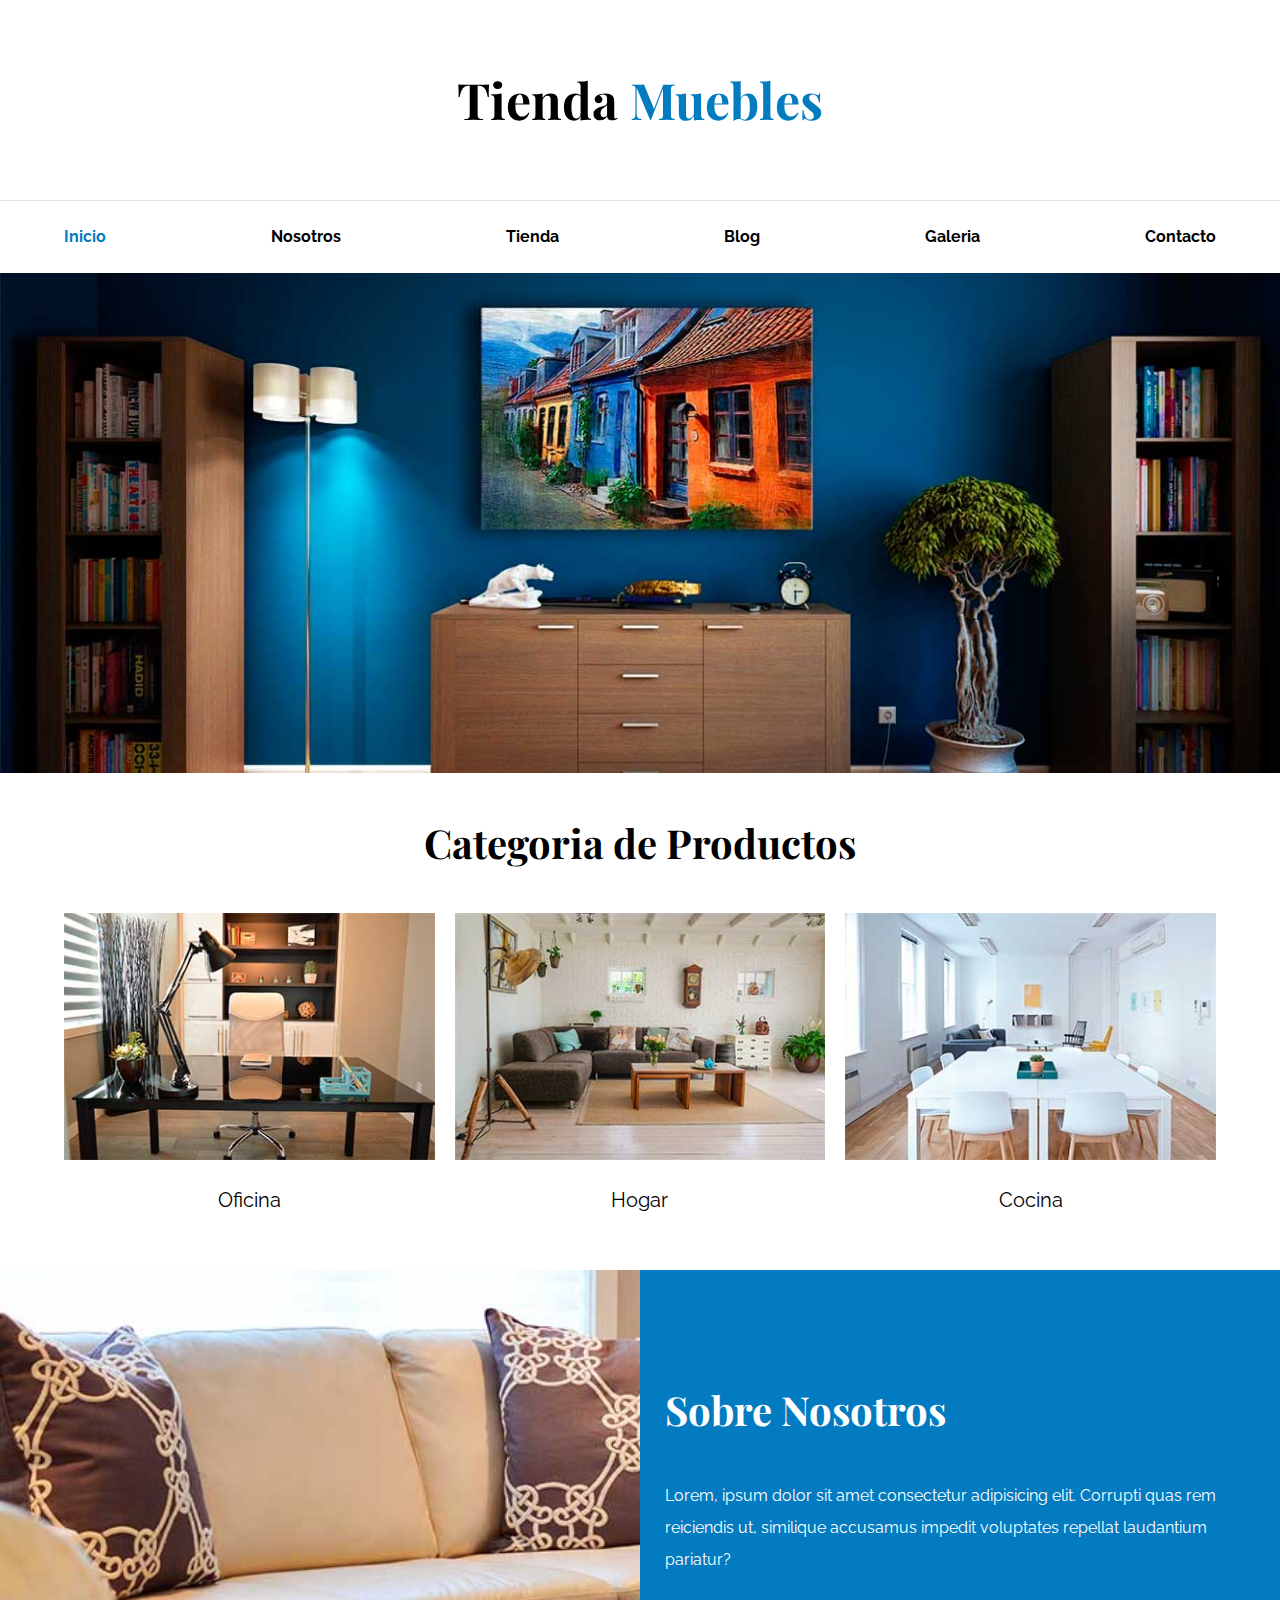
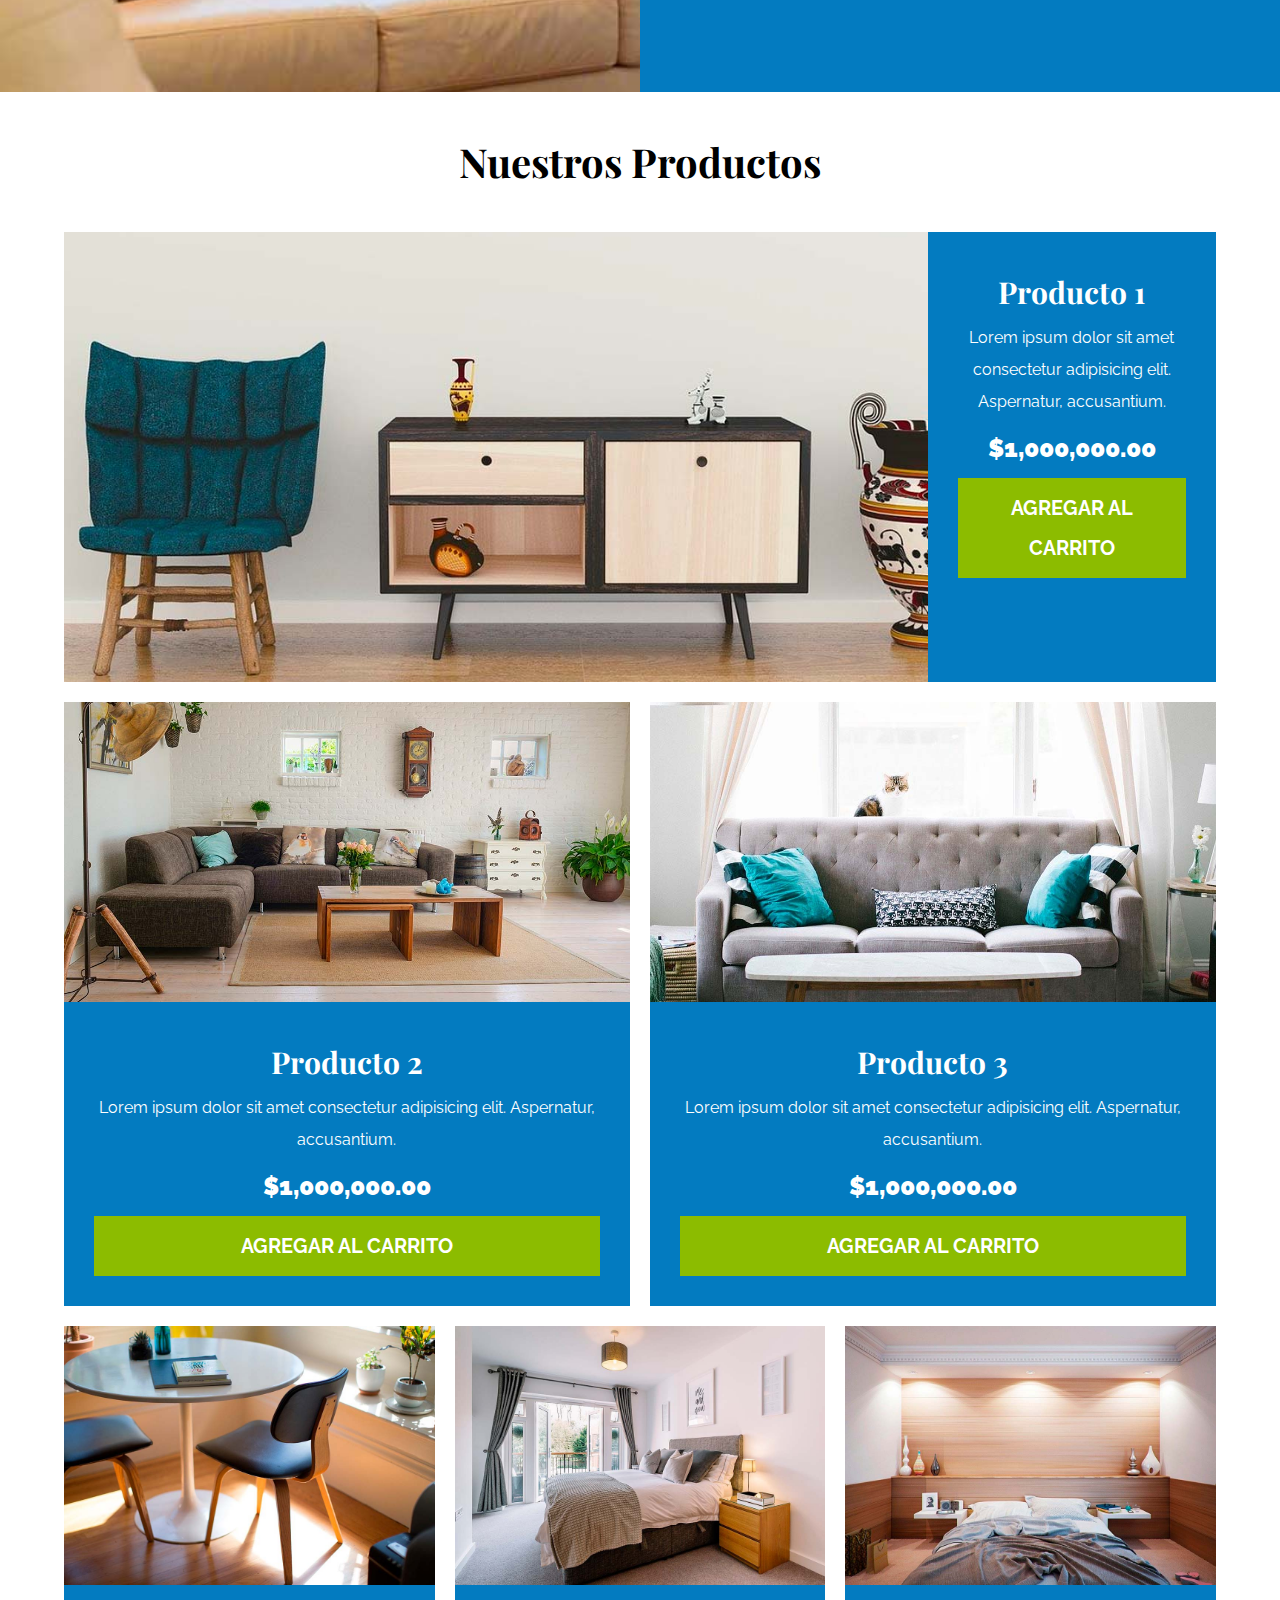
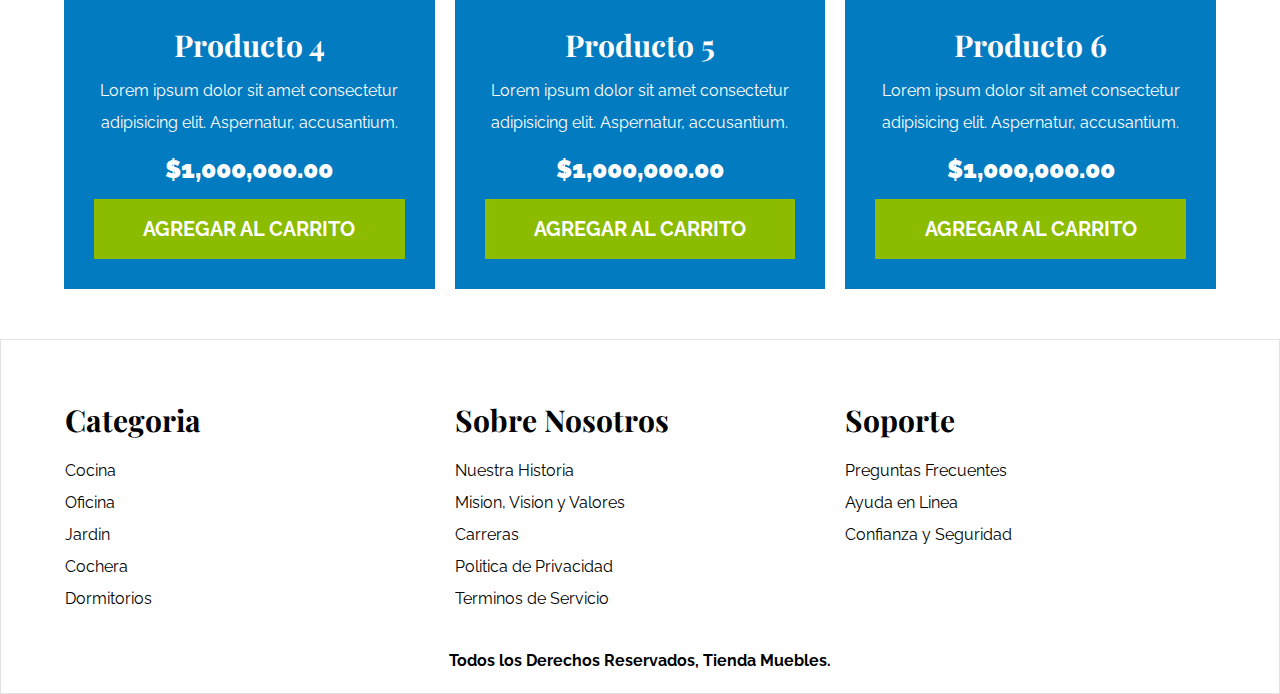
<file: index.html>
<!DOCTYPE html>
<html lang="en">
<head>
    <meta charset="UTF-8">
    <meta http-equiv="X-UA-Compatible" content="IE=edge">
    <meta name="viewport" content="width=device-width, initial-scale=1.0">
    <title>E-Commerce-Two</title>
    <meta name="description" content="Pagina de venta de muebles">
    <link rel="stylesheet" href="/css/normalize.css">
    <link rel="preconnect" href="https://fonts.googleapis.com">
    <link rel="preconnect" href="https://fonts.gstatic.com" crossorigin>
    <link href="https://fonts.googleapis.com/css2?family=Playfair+Display:wght@700&family=Raleway:wght@400;700;900&display=swap" rel="stylesheet">
    <link rel="stylesheet" href="/css/normalize.css">
    <link rel="stylesheet" href="css/app.css">
</head>
<body>

    <header class="header">
        <h1 class="header-title">Tienda <span>Muebles</span> </h1>
    </header>
    
    <div class="bg-nav">
        <nav class="navegation container">
            <a class="navegation--active" href="index.html">Inicio</a>
            <a href="nosotros.html">Nosotros</a>
            <a href="tienda.html">Tienda</a>
            <a href="blog.html">Blog</a>
            <a href="galeria.html">Galeria</a>
            <a href="contacto.html">Contacto</a>  
        </nav>
    </div>

    <div class="hero"></div>

    <section class="categoria container">
        <h2 class="categoria__title text-center">Categoria de Productos</h2>

        <div class="categoria-contenido">
            <div class="img-categoria">
                <img src="/img/categoria1.jpg" alt="Imagen-Categoria">
                <a href="#">Oficina</a>
            </div>

            <div class="img-categoria">
                <img src="/img/categoria2.jpg" alt="Imagen-Categoria">
                <a href="#">Hogar</a>
            </div>

            <div class="img-categoria">
                <img src="/img/categoria3.jpg" alt="Imagen-Categoria">
                <a href="#">Cocina</a>
            </div>
        </div>
    </section>

    <section class="nosotros">
        <div class="nosotros__content container">
            <div class="nosotros__text">
                <h2>Sobre Nosotros</h2>
                <p>Lorem, ipsum dolor sit amet consectetur adipisicing elit. Corrupti quas rem reiciendis ut, similique accusamus impedit voluptates repellat laudantium pariatur?</p>
            </div>
        </div>
    </section>

    <main class="main container">

        <h2 class="text-center">Nuestros Productos</h2>

        <div class="productos-container">

            <div class="producto">
                <div class="producto-img">
                    <img src="/img/producto1.jpg" alt="imagen-producto">
                </div>
                <div class="producto-content">
                    <h3>Producto 1</h3>

                    <p>Lorem ipsum dolor sit amet consectetur adipisicing elit. Aspernatur, accusantium.</p>
                    <p class="producto-precio">$1,000,000.00</p>
                    <a class="btn" href="#">Agregar al Carrito</a>
                </div>
            </div><!--Producto-->

            <div class="producto">
                <div class="producto-img">
                    <img src="/img/producto2.jpg" alt="imagen-producto">
                </div>
                <div class="producto-content">
                    <h3>Producto 2</h3>

                    <p>Lorem ipsum dolor sit amet consectetur adipisicing elit. Aspernatur, accusantium.</p>
                    <p class="producto-precio">$1,000,000.00</p>
                    <a class="btn" href="#">Agregar al Carrito</a>
                </div>
            </div><!--Producto-->

            <div class="producto">
                <div class="producto-img">
                    <img src="/img/producto3.jpg" alt="imagen-producto">
                </div>
                <div class="producto-content">
                    <h3>Producto 3</h3>

                    <p>Lorem ipsum dolor sit amet consectetur adipisicing elit. Aspernatur, accusantium.</p>
                    <p class="producto-precio">$1,000,000.00</p>
                    <a class="btn" href="#">Agregar al Carrito</a>
                </div>
            </div><!--Producto-->

            <div class="producto">
                <div class="producto-img">
                    <img src="/img/producto4.jpg" alt="imagen-producto">
                </div>
                <div class="producto-content">
                    <h3>Producto 4</h3>

                    <p>Lorem ipsum dolor sit amet consectetur adipisicing elit. Aspernatur, accusantium.</p>
                    <p class="producto-precio">$1,000,000.00</p>
                    <a class="btn" href="#">Agregar al Carrito</a>
                </div>
            </div><!--Producto-->

            <div class="producto">
                <div class="producto-img">
                    <img src="/img/producto5.jpg" alt="imagen-producto">
                </div>
                <div class="producto-content">
                    <h3>Producto 5</h3>

                    <p>Lorem ipsum dolor sit amet consectetur adipisicing elit. Aspernatur, accusantium.</p>
                    <p class="producto-precio">$1,000,000.00</p>
                    <a class="btn" href="#">Agregar al Carrito</a>
                </div>
            </div><!--Producto-->

            <div class="producto">
                <div class="producto-img">
                    <img src="/img/producto6.jpg" alt="imagen-producto">
                </div>
                <div class="producto-content">
                    <h3>Producto 6</h3>

                    <p>Lorem ipsum dolor sit amet consectetur adipisicing elit. Aspernatur, accusantium.</p>
                    <p class="producto-precio">$1,000,000.00</p>
                    <a class="btn" href="#">Agregar al Carrito</a>
                </div>
            </div><!--Producto-->

        </div><!--Contenedor de los productos-->

    </main>


    <footer class="footer">

        <div class="footer-container container">

            <div class="footer-content">
                <h3>Categoria</h3>

                <nav class="footer-nav">
                    <a href="#">Cocina</a>
                    <a href="#">Oficina</a>
                    <a href="#">Jardin</a>
                    <a href="#">Cochera</a>
                    <a href="#">Dormitorios</a>
                </nav>

            </div>

            <div class="footer-content">
                <h3>Sobre Nosotros</h3>

                <nav class="footer-nav">
                    <a href="#">Nuestra Historia</a>
                    <a href="#">Mision, Vision y Valores</a>
                    <a href="#">Carreras</a>
                    <a href="#">Politica de Privacidad</a>
                    <a href="#">Terminos de Servicio</a>
                </nav>

            </div>

            <div class="footer-content">
                <h3>Soporte</h3>

                <nav class="footer-nav">
                    <a href="#">Preguntas Frecuentes</a>
                    <a href="#">Ayuda en Linea</a>
                    <a href="#">Confianza y Seguridad</a>
                </nav>

            </div>

        </div>

        <p class="copyright">Todos los Derechos Reservados, Tienda Muebles.</p>
    </footer>

</body>
</html>
</file>
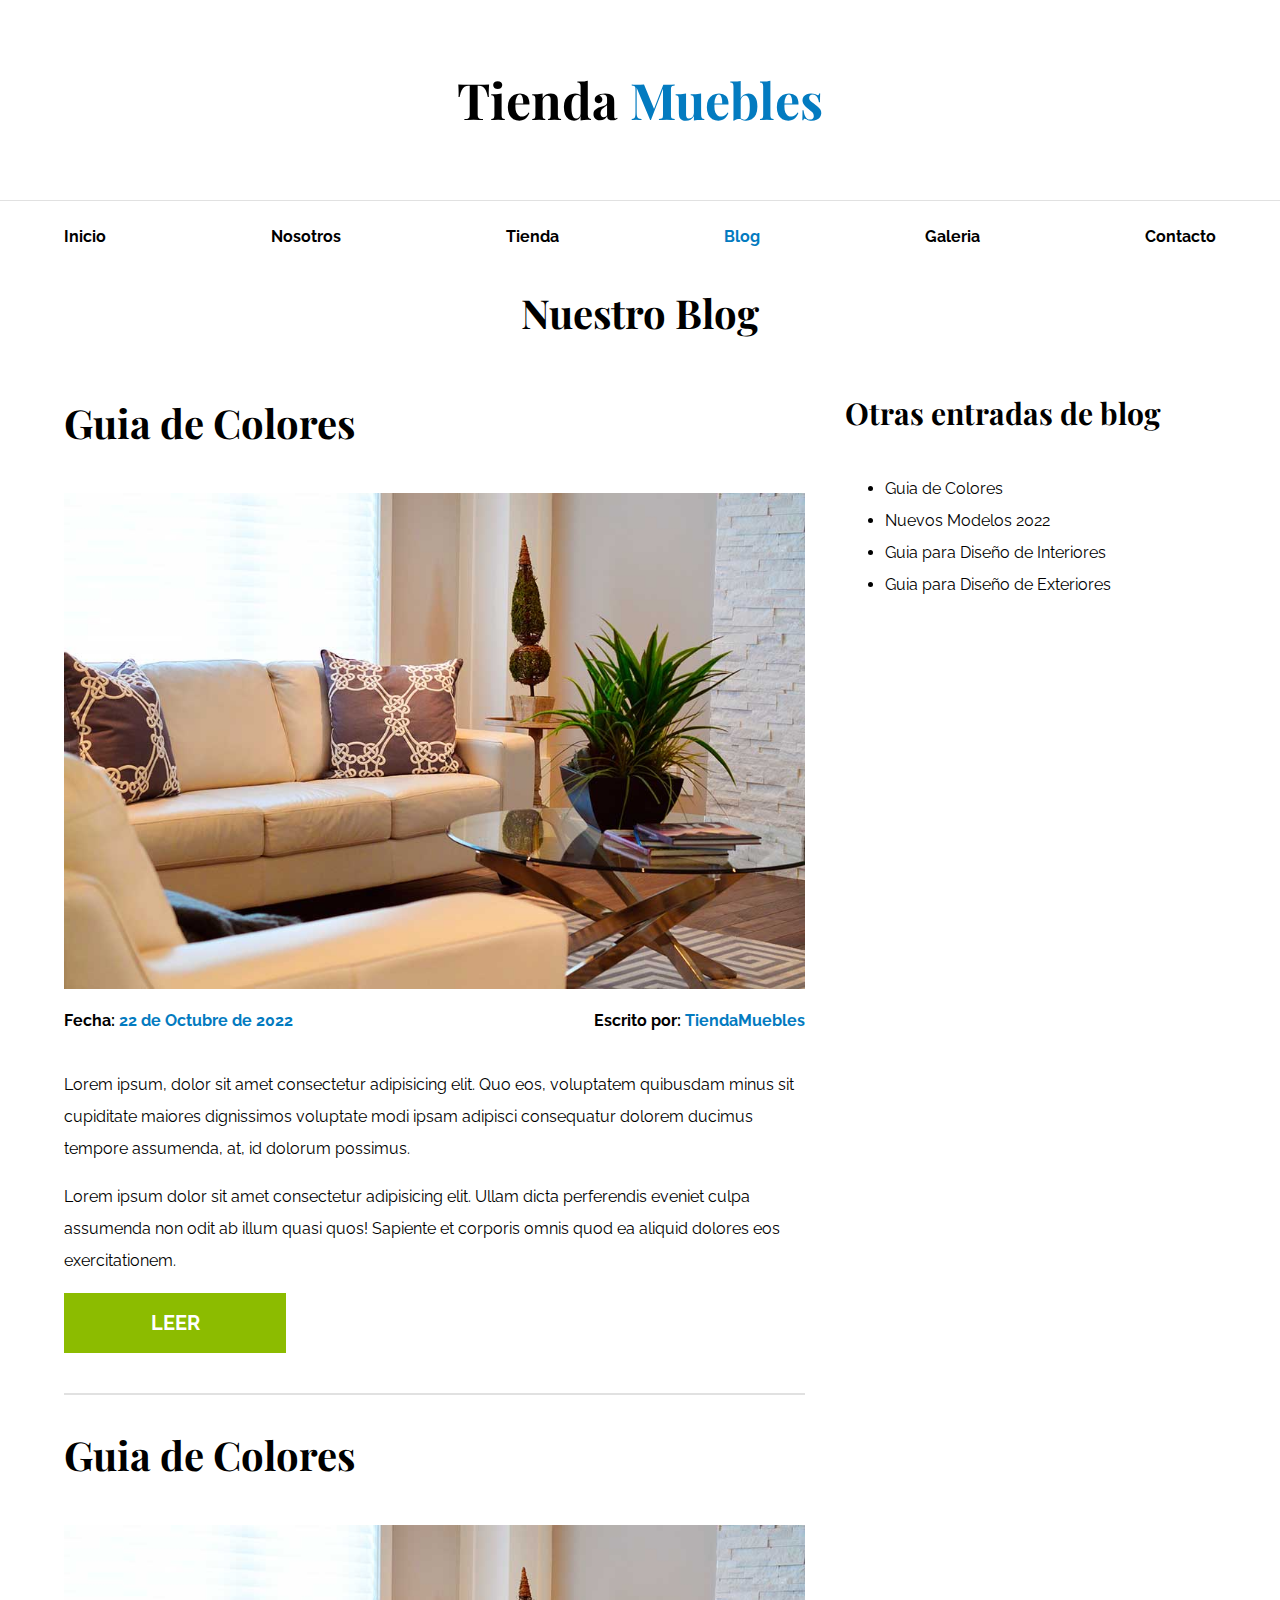
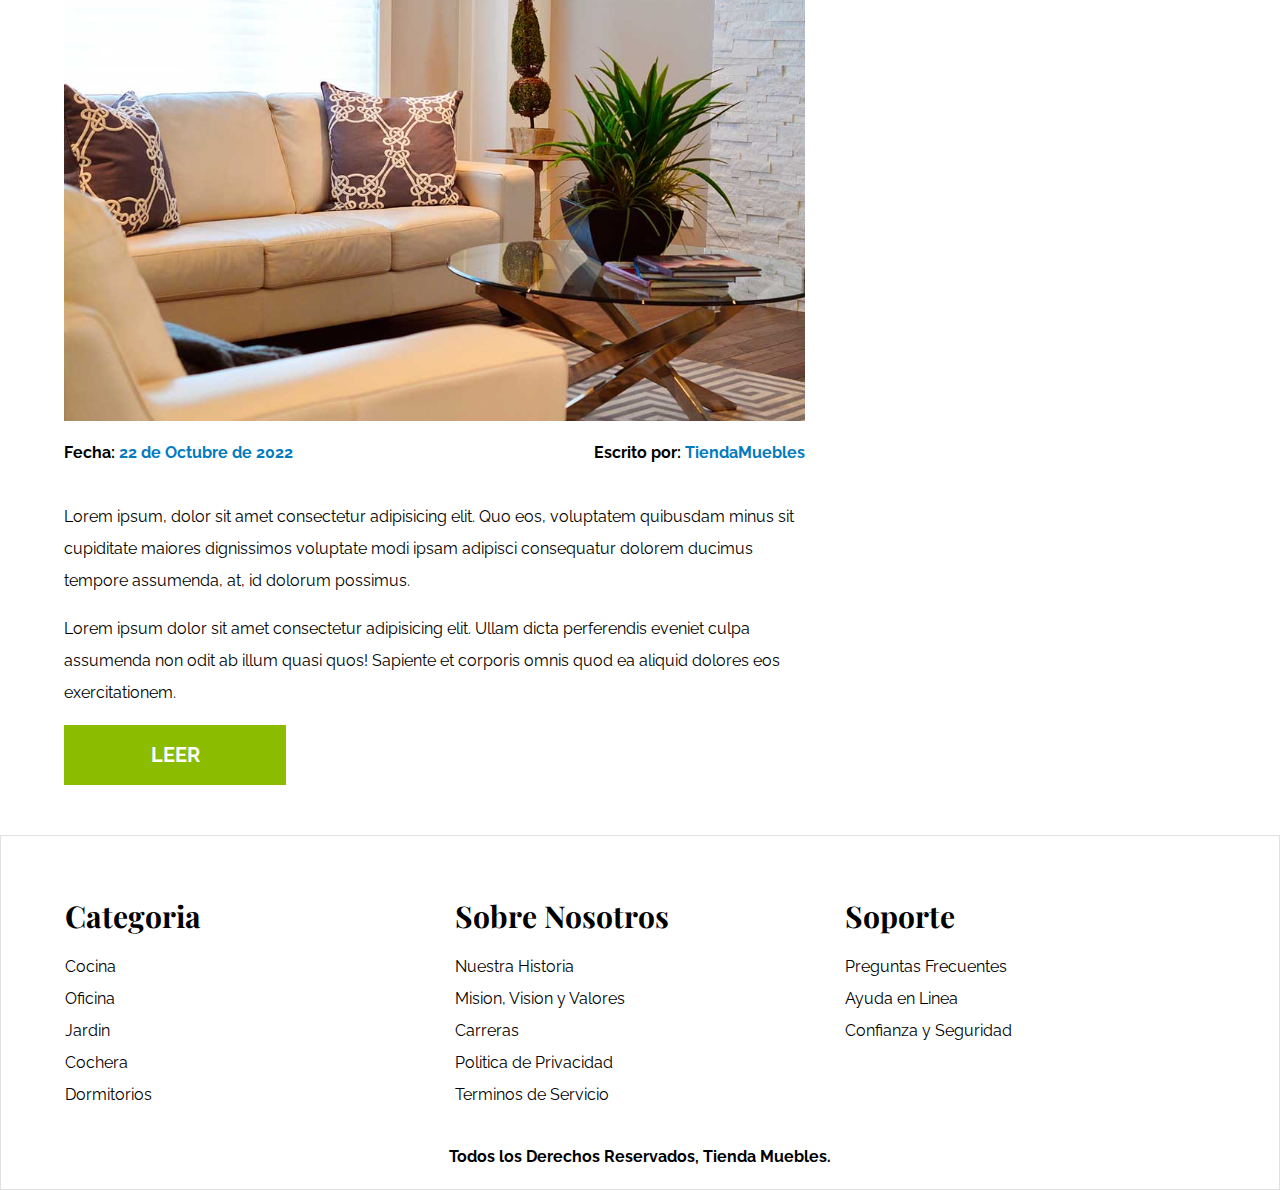
<file: blog.html>
<!DOCTYPE html>
<html lang="en">
<head>
    <meta charset="UTF-8">
    <meta http-equiv="X-UA-Compatible" content="IE=edge">
    <meta name="viewport" content="width=device-width, initial-scale=1.0">
    <title>E-Commerce-Blog</title>
    <meta name="description" content="Pagina de venta de muebles">
    <link rel="stylesheet" href="/css/normalize.css">
    <link rel="preconnect" href="https://fonts.googleapis.com">
    <link rel="preconnect" href="https://fonts.gstatic.com" crossorigin>
    <link href="https://fonts.googleapis.com/css2?family=Playfair+Display:wght@700&family=Raleway:wght@400;700;900&display=swap" rel="stylesheet">
    <link rel="stylesheet" href="/css/normalize.css">
    <link rel="stylesheet" href="css/app.css">
</head>
<body>

    <header class="header">
        <h1 class="header-title">Tienda <span>Muebles</span> </h1>
    </header>
    
    <div class="bg-nav">
        <nav class="navegation container">
            <a  href="index.html">Inicio</a>
            <a href="nosotros.html">Nosotros</a>
            <a  href="tienda.html">Tienda</a>
            <a class="navegation--active" href="blog.html">Blog</a>
            <a href="galeria.html">Galeria</a>
            <a href="contacto.html">Contacto</a>  
        </nav>
    </div>

    <main class="main-blog container">

        <h2 class="text-center">Nuestro Blog</h2>

        <section class="blog-container">
            
            <div class="blog">
                <article class="blog-entrada">         
                    <h2>Guia de Colores</h2>
                   

                    <div class="blog-imagen">
                        <img src="img/nosotros.jpg" alt="imagen-blog">
                    </div>

                    <div class="blog-datos">
                        <p>Fecha: <span>22 de Octubre de 2022</span></p>

                        <p>Escrito por: <span>TiendaMuebles</span></p>
                    </div>

                    <div class="entrada">
                        <p>Lorem ipsum, dolor sit amet consectetur adipisicing elit. Quo eos, voluptatem quibusdam minus sit cupiditate maiores dignissimos voluptate modi ipsam adipisci consequatur dolorem ducimus tempore assumenda, at, id dolorum possimus.</p>

                        <p>Lorem ipsum dolor sit amet consectetur adipisicing elit. Ullam dicta perferendis eveniet culpa assumenda non odit ab illum quasi quos! Sapiente et corporis omnis quod ea aliquid dolores eos exercitationem.</p>

                    </div>

                    <a href="entrada.html" class="btn max-width-30">Leer</a>

                </article><!--Article-->

                <article class="blog-entrada">         
                    <h2>Guia de Colores</h2>
                   

                    <div class="blog-imagen">
                        <img src="img/nosotros.jpg" alt="imagen-blog">
                    </div>

                    <div class="blog-datos">
                        <p>Fecha: <span>22 de Octubre de 2022</span></p>

                        <p>Escrito por: <span>TiendaMuebles</span></p>
                    </div>

                    <div class="entrada">
                        <p>Lorem ipsum, dolor sit amet consectetur adipisicing elit. Quo eos, voluptatem quibusdam minus sit cupiditate maiores dignissimos voluptate modi ipsam adipisci consequatur dolorem ducimus tempore assumenda, at, id dolorum possimus.</p>

                        <p>Lorem ipsum dolor sit amet consectetur adipisicing elit. Ullam dicta perferendis eveniet culpa assumenda non odit ab illum quasi quos! Sapiente et corporis omnis quod ea aliquid dolores eos exercitationem.</p>

                    </div>

                    <a href="entrada.html" class="btn max-width-30">Leer</a>

                </article><!--Article-->
            </div><!--Blog-->

            <aside class="blog-aside">
                <h3>Otras entradas de blog</h3>

                <ul>
                    <li><a href="entrada.html">Guia de Colores</a></li>
                    <li><a href="entrada.html">Nuevos Modelos 2022</a></li>
                    <li><a href="entrada.html">Guia para Diseño de Interiores</a></li>
                    <li><a href="entrada.html">Guia para Diseño de Exteriores</a></li>
                </ul>
            </aside><!--Aside-->

        </section>
    </main>
    
    


    <footer class="footer">

        <div class="footer-container container">

            <div class="footer-content">
                <h3>Categoria</h3>

                <nav class="footer-nav">
                    <a href="#">Cocina</a>
                    <a href="#">Oficina</a>
                    <a href="#">Jardin</a>
                    <a href="#">Cochera</a>
                    <a href="#">Dormitorios</a>
                </nav>

            </div>

            <div class="footer-content">
                <h3>Sobre Nosotros</h3>

                <nav class="footer-nav">
                    <a href="#">Nuestra Historia</a>
                    <a href="#">Mision, Vision y Valores</a>
                    <a href="#">Carreras</a>
                    <a href="#">Politica de Privacidad</a>
                    <a href="#">Terminos de Servicio</a>
                </nav>

            </div>

            <div class="footer-content">
                <h3>Soporte</h3>

                <nav class="footer-nav">
                    <a href="#">Preguntas Frecuentes</a>
                    <a href="#">Ayuda en Linea</a>
                    <a href="#">Confianza y Seguridad</a>
                </nav>

            </div>

        </div>

        <p class="copyright">Todos los Derechos Reservados, Tienda Muebles.</p>
    </footer>

</body>
</html>
</file>
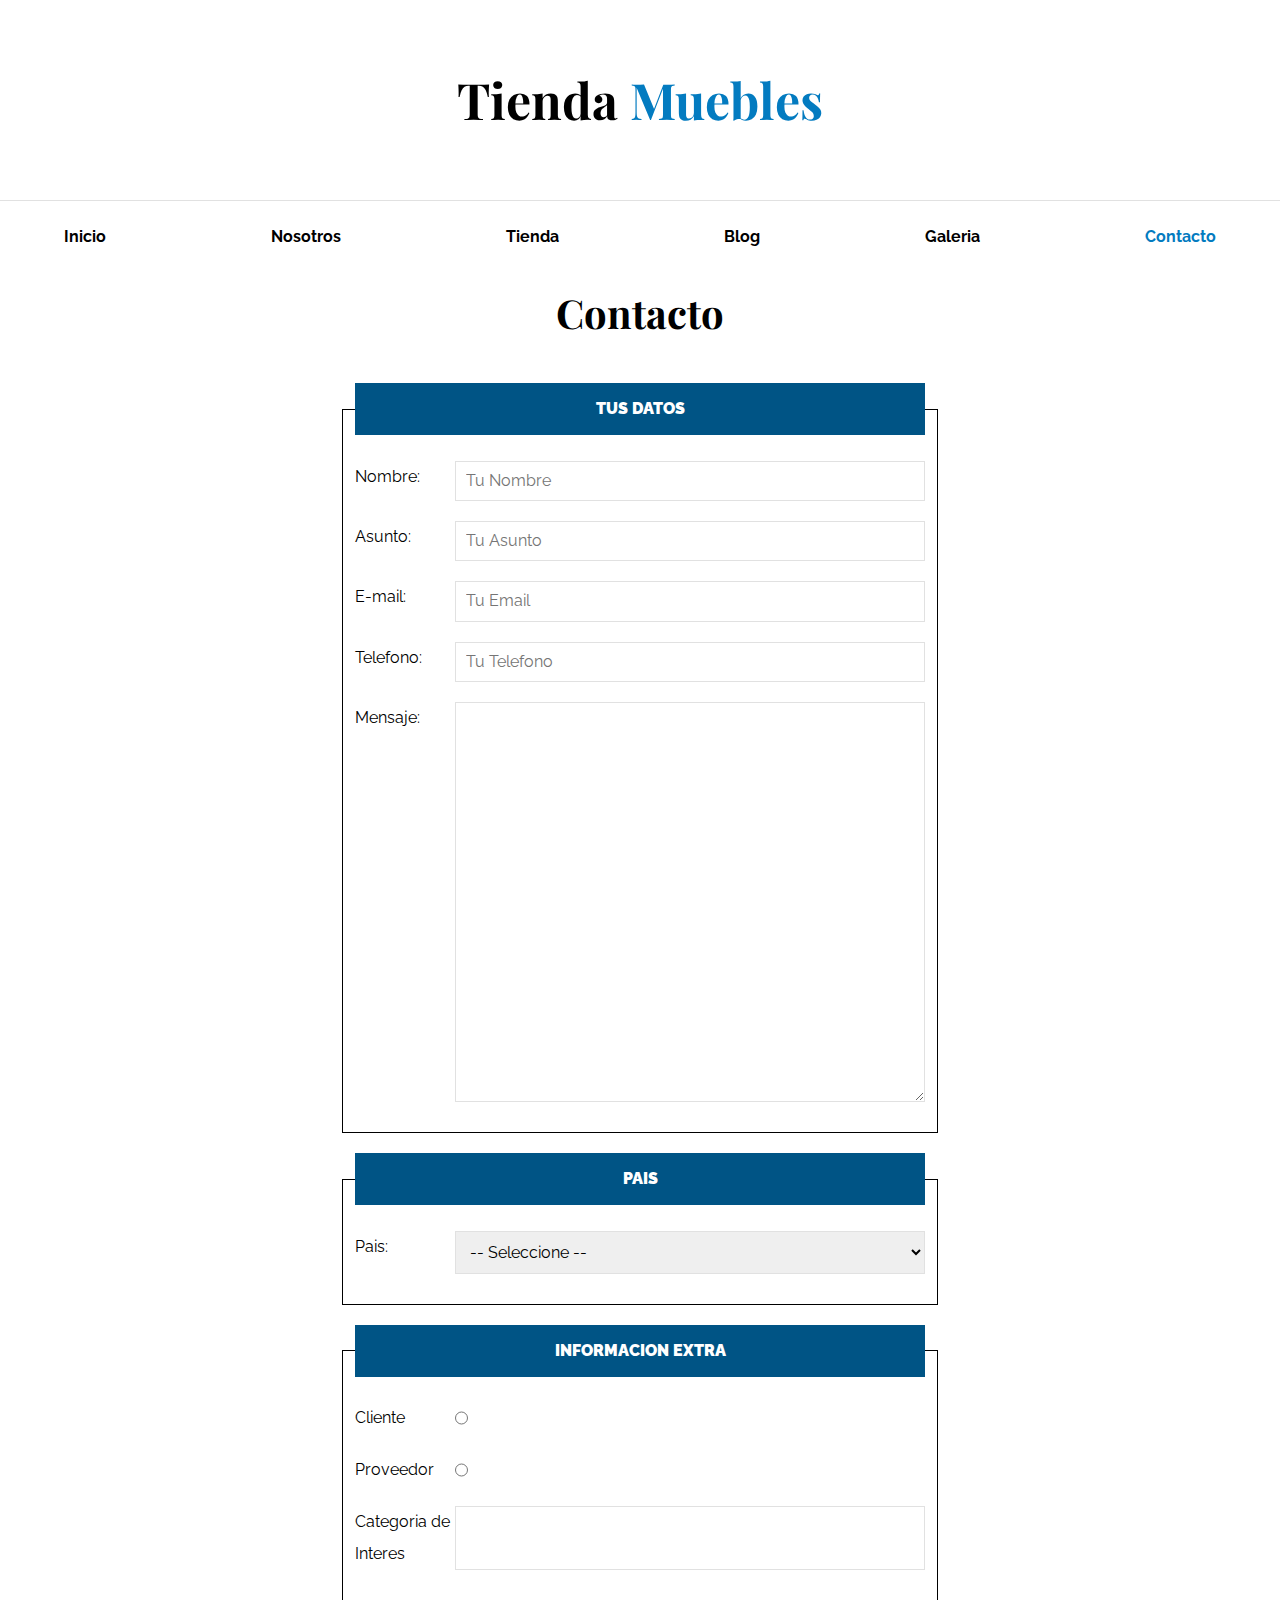
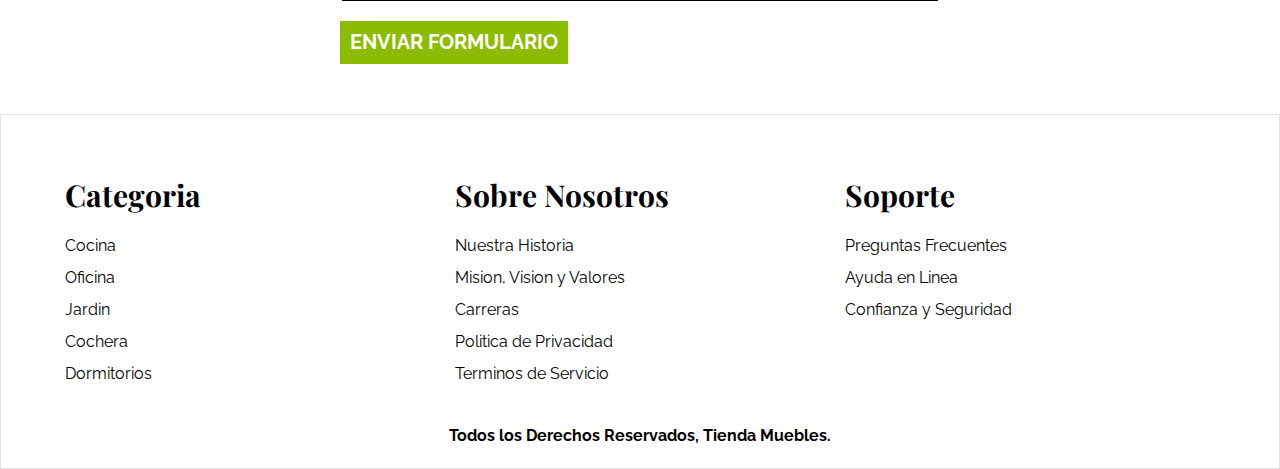
<file: contacto.html>
<!DOCTYPE html>
<html lang="en">
<head>
    <meta charset="UTF-8">
    <meta http-equiv="X-UA-Compatible" content="IE=edge">
    <meta name="viewport" content="width=device-width, initial-scale=1.0">
    <title>E-Commerce-Contacto</title>
    <meta name="description" content="Pagina de venta de muebles">
    <link rel="stylesheet" href="/css/normalize.css">
    <link rel="preconnect" href="https://fonts.googleapis.com">
    <link rel="preconnect" href="https://fonts.gstatic.com" crossorigin>
    <link href="https://fonts.googleapis.com/css2?family=Playfair+Display:wght@700&family=Raleway:wght@400;700;900&display=swap" rel="stylesheet">
    <link rel="stylesheet" href="/css/normalize.css">
    <link rel="stylesheet" href="css/app.css">
</head>
<body>

    <header class="header">
        <h1 class="header-title">Tienda <span>Muebles</span> </h1>
    </header>
    
    <div class="bg-nav">
        <nav class="navegation container">
            <a href="index.html">Inicio</a>
            <a href="nosotros.html">Nosotros</a>
            <a href="tienda.html">Tienda</a>
            <a href="blog.html">Blog</a>
            <a href="galeria.html">Galeria</a>
            <a class="navegation--active"  href="contacto.html">Contacto</a>  
        </nav>
    </div>

    <main class="sobre-nosotros container">
        <h2 class="text-center">Contacto</h2>

        <form class="formulario">
            <fieldset>
                <legend >Tus Datos</legend>

                <div class="campo">
                    <label for="nombre">Nombre: </label>
                    <input id="nombre" type="text" placeholder="Tu Nombre" required>
                </div>

                <div class="campo">
                    <label for="asunto">Asunto: </label>
                    <input id="asunto" type="text" placeholder="Tu Asunto">
                </div>

                <div class="campo">
                    <label for="email">E-mail: </label>
                    <input id="email" type="email" placeholder="Tu Email">
                </div>

                <div class="campo">
                    <label for="tel">Telefono: </label>
                    <input id="tel" type="tel" placeholder="Tu Telefono">
                </div>

                <div class="campo">
                    <label for="mensaje">Mensaje: </label>
                    <textarea name="" id="mensaje"></textarea>
                </div>
                
            </fieldset><!--Datos-->

            <fieldset>
                <legend>Pais</legend>

                <div class="campo">
                    <label for="pais">Pais: </label>
                    <select id="pais">
                        <option disabled selected>-- Seleccione --</option>
                        <option value="CL" >Chile</option>
                        <option value="MX" >Mexico</option>
                        <option value="CO" >Colombia</option>
                        <option value="AR" >Argentina</option>
                        <option value="PR" >Peru</option>
                        <option value="BR" >Brasil</option>
                    </select>
                </div>

            </fieldset><!--Datos-->

            <fieldset>
                <legend>Informacion Extra</legend>

                <div class="campo">
                    <label for="cliente">Cliente</label>
                    <input type="radio" id="cliente" name="tipo" value="cliente">
                </div>

                <div class="campo">
                    <label for="proveedor">Proveedor</label>
                    <input type="radio" id="proveedor" name="tipo" value="proveedor">
                </div>

                <div class="campo">
                    <label for="categoria">Categoria de Interes</label>
                    <input list="categorias" name="categorias">
                    <datalist id="categorias">
                        <option value="Cocina">
                        <option value="Exterior">
                        <option value="Recamaras">
                        <option value="Oficina">
                        <option value="Television">
                    </datalist>
                </div>

            </fieldset><!--Datos-->

            <input class="btn" type="submit" value="Enviar Formulario">

        </form><!--Formulario-->

    </main>


    <footer class="footer">

        <div class="footer-container container">

            <div class="footer-content">
                <h3>Categoria</h3>

                <nav class="footer-nav">
                    <a href="#">Cocina</a>
                    <a href="#">Oficina</a>
                    <a href="#">Jardin</a>
                    <a href="#">Cochera</a>
                    <a href="#">Dormitorios</a>
                </nav>

            </div>

            <div class="footer-content">
                <h3>Sobre Nosotros</h3>

                <nav class="footer-nav">
                    <a href="#">Nuestra Historia</a>
                    <a href="#">Mision, Vision y Valores</a>
                    <a href="#">Carreras</a>
                    <a href="#">Politica de Privacidad</a>
                    <a href="#">Terminos de Servicio</a>
                </nav>

            </div>

            <div class="footer-content">
                <h3>Soporte</h3>

                <nav class="footer-nav">
                    <a href="#">Preguntas Frecuentes</a>
                    <a href="#">Ayuda en Linea</a>
                    <a href="#">Confianza y Seguridad</a>
                </nav>

            </div>

        </div>

        <p class="copyright">Todos los Derechos Reservados, Tienda Muebles.</p>
    </footer>

</body>
</html>
</file>
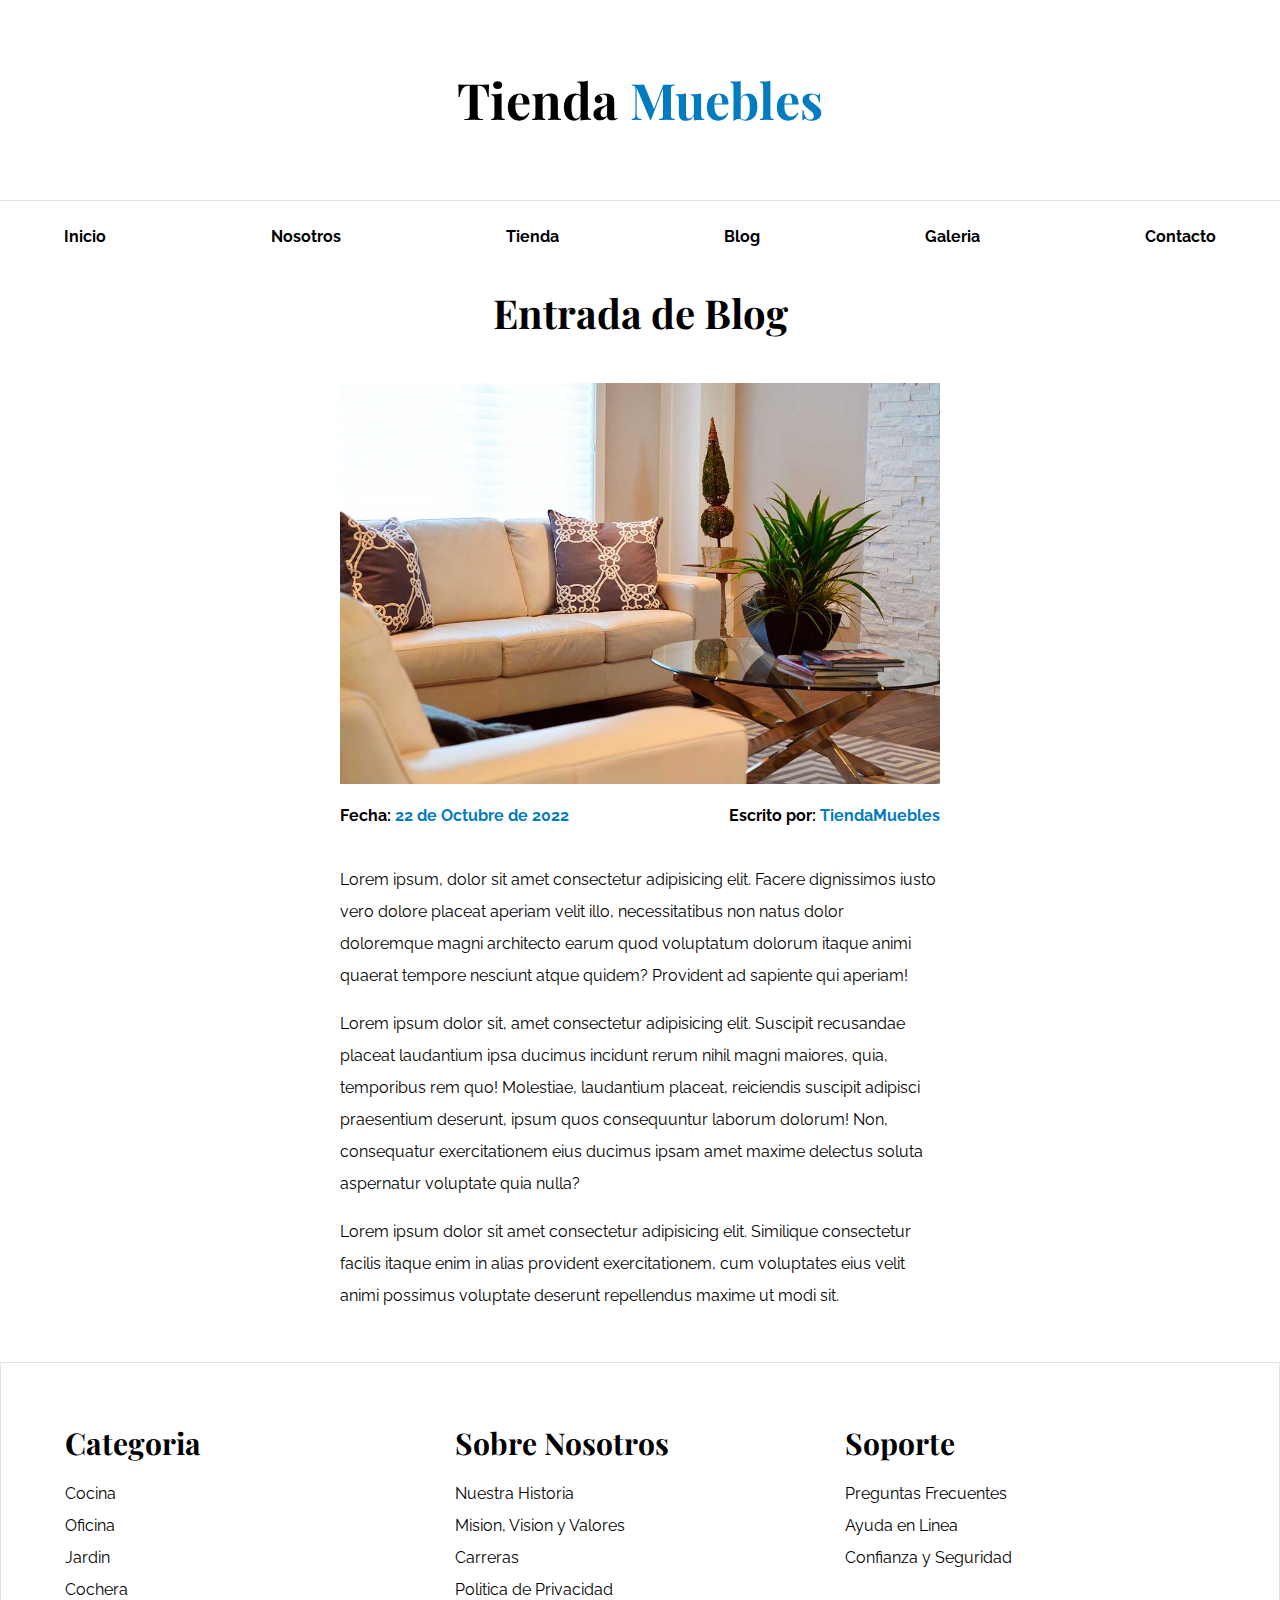
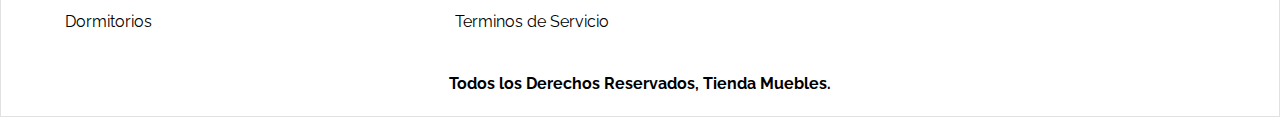
<file: entrada.html>
<!DOCTYPE html>
<html lang="en">
<head>
    <meta charset="UTF-8">
    <meta http-equiv="X-UA-Compatible" content="IE=edge">
    <meta name="viewport" content="width=device-width, initial-scale=1.0">
    <title>E-Commerce-Entrada-Blog</title>
    <meta name="description" content="Pagina de venta de muebles">
    <link rel="stylesheet" href="/css/normalize.css">
    <link rel="preconnect" href="https://fonts.googleapis.com">
    <link rel="preconnect" href="https://fonts.gstatic.com" crossorigin>
    <link href="https://fonts.googleapis.com/css2?family=Playfair+Display:wght@700&family=Raleway:wght@400;700;900&display=swap" rel="stylesheet">
    <link rel="stylesheet" href="/css/normalize.css">
    <link rel="stylesheet" href="css/app.css">
</head>
<body>

    <header class="header">
        <h1 class="header-title">Tienda <span>Muebles</span> </h1>
    </header>
    
    <div class="bg-nav">
        <nav class="navegation container">
            <a href="index.html">Inicio</a>
            <a  href="nosotros.html">Nosotros</a>
            <a href="tienda.html">Tienda</a>
            <a href="blog.html">Blog</a>
            <a href="galeria.html">Galeria</a>
            <a href="contacto.html">Contacto</a>  
        </nav>
    </div>

    <main class="sobre-nosotros container">
        <h2 class="text-center">Entrada de Blog</h2>

        <article class="blog-entrada entrada-blog__content">
            
            <div class="blog-imagen">
                <img src="img/nosotros.jpg" alt="imagen-blog">
            </div>

            <div class="blog-datos">
                <p>Fecha: <span>22 de Octubre de 2022</span></p>

                <p>Escrito por: <span>TiendaMuebles</span></p>
            </div>

            <div class="entrada-blog__text">
                <p>Lorem ipsum, dolor sit amet consectetur adipisicing elit. Facere dignissimos iusto vero dolore placeat aperiam velit illo, necessitatibus non natus dolor doloremque magni architecto earum quod voluptatum dolorum itaque animi quaerat tempore nesciunt atque quidem? Provident ad sapiente qui aperiam!</p>

                <p>Lorem ipsum dolor sit, amet consectetur adipisicing elit. Suscipit recusandae placeat laudantium ipsa ducimus incidunt rerum nihil magni maiores, quia, temporibus rem quo! Molestiae, laudantium placeat, reiciendis suscipit adipisci praesentium deserunt, ipsum quos consequuntur laborum dolorum! Non, consequatur exercitationem eius ducimus ipsam amet maxime delectus soluta aspernatur voluptate quia nulla?</p>

                <p>Lorem ipsum dolor sit amet consectetur adipisicing elit. Similique consectetur facilis itaque enim in alias provident exercitationem, cum voluptates eius velit animi possimus voluptate deserunt repellendus maxime ut modi sit.</p>
            </div>
        </article>

    </main>


    <footer class="footer">

        <div class="footer-container container">

            <div class="footer-content">
                <h3>Categoria</h3>

                <nav class="footer-nav">
                    <a href="#">Cocina</a>
                    <a href="#">Oficina</a>
                    <a href="#">Jardin</a>
                    <a href="#">Cochera</a>
                    <a href="#">Dormitorios</a>
                </nav>

            </div>

            <div class="footer-content">
                <h3>Sobre Nosotros</h3>

                <nav class="footer-nav">
                    <a href="#">Nuestra Historia</a>
                    <a href="#">Mision, Vision y Valores</a>
                    <a href="#">Carreras</a>
                    <a href="#">Politica de Privacidad</a>
                    <a href="#">Terminos de Servicio</a>
                </nav>

            </div>

            <div class="footer-content">
                <h3>Soporte</h3>

                <nav class="footer-nav">
                    <a href="#">Preguntas Frecuentes</a>
                    <a href="#">Ayuda en Linea</a>
                    <a href="#">Confianza y Seguridad</a>
                </nav>

            </div>

        </div>

        <p class="copyright">Todos los Derechos Reservados, Tienda Muebles.</p>
    </footer>

</body>
</html>
</file>
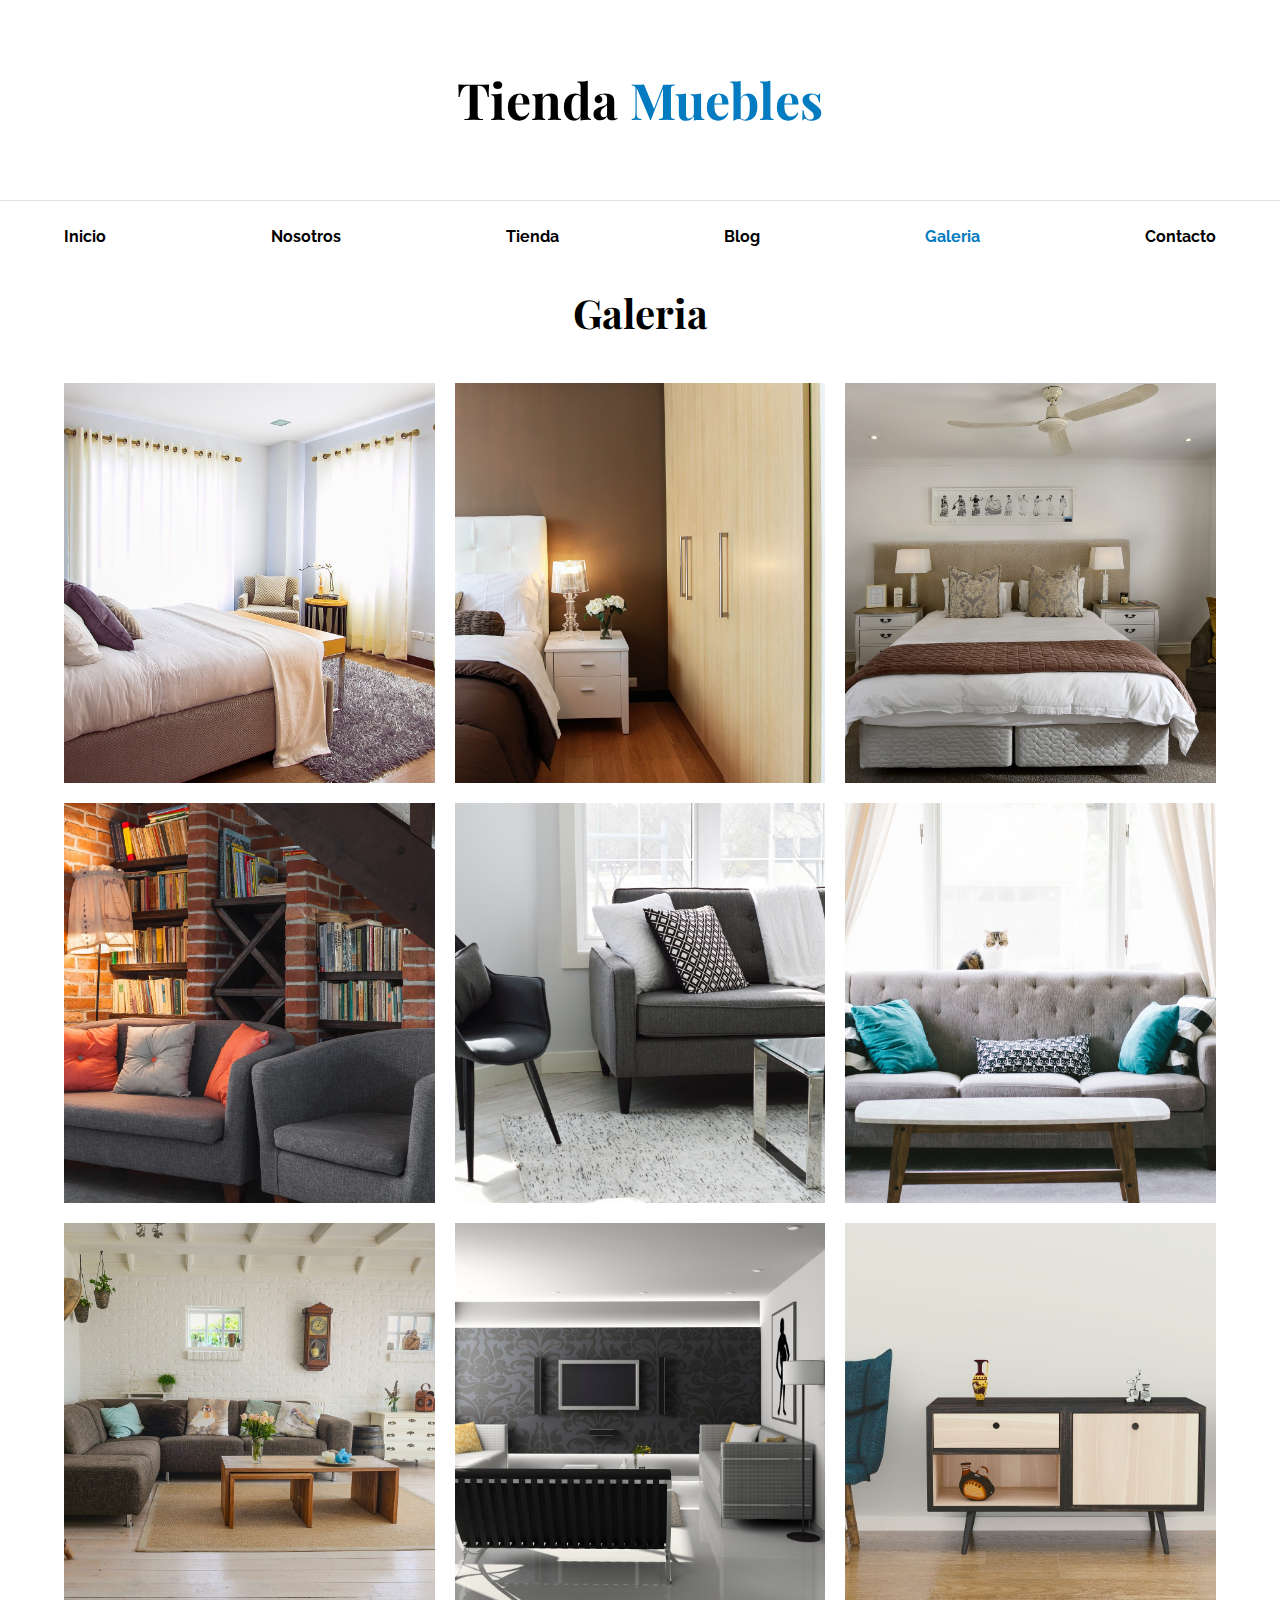
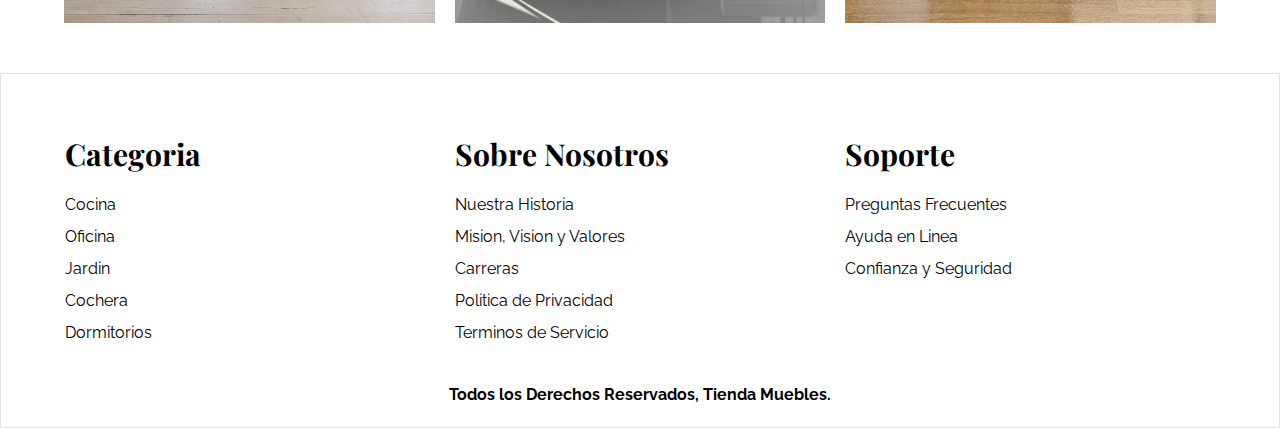
<file: galeria.html>
<!DOCTYPE html>
<html lang="en">
<head>
    <meta charset="UTF-8">
    <meta http-equiv="X-UA-Compatible" content="IE=edge">
    <meta name="viewport" content="width=device-width, initial-scale=1.0">
    <title>E-Commerce-Galeria</title>
    <meta name="description" content="Pagina de venta de muebles">
    <link rel="stylesheet" href="/css/normalize.css">
    <link rel="preconnect" href="https://fonts.googleapis.com">
    <link rel="preconnect" href="https://fonts.gstatic.com" crossorigin>
    <link href="https://fonts.googleapis.com/css2?family=Playfair+Display:wght@700&family=Raleway:wght@400;700;900&display=swap" rel="stylesheet">
    <link rel="stylesheet" href="/css/normalize.css">
    <link rel="stylesheet" href="css/app.css">
</head>
<body>

    <header class="header">
        <h1 class="header-title">Tienda <span>Muebles</span> </h1>
    </header>
    
    <div class="bg-nav">
        <nav class="navegation container">
            <a href="index.html">Inicio</a>
            <a  href="nosotros.html">Nosotros</a>
            <a href="tienda.html">Tienda</a>
            <a href="blog.html">Blog</a>
            <a class="navegation--active" href="galeria.html">Galeria</a>
            <a href="contacto.html">Contacto</a>  
        </nav>
    </div>

    <main class="sobre-nosotros container">
        <h2 class="text-center">Galeria</h2>

        <div class="galeria">
            <!--Imagenes de la galeria generadas con js-->
        </div>

    </main>


    <footer class="footer">

        <div class="footer-container container">

            <div class="footer-content">
                <h3>Categoria</h3>

                <nav class="footer-nav">
                    <a href="#">Cocina</a>
                    <a href="#">Oficina</a>
                    <a href="#">Jardin</a>
                    <a href="#">Cochera</a>
                    <a href="#">Dormitorios</a>
                </nav>

            </div>

            <div class="footer-content">
                <h3>Sobre Nosotros</h3>

                <nav class="footer-nav">
                    <a href="#">Nuestra Historia</a>
                    <a href="#">Mision, Vision y Valores</a>
                    <a href="#">Carreras</a>
                    <a href="#">Politica de Privacidad</a>
                    <a href="#">Terminos de Servicio</a>
                </nav>

            </div>

            <div class="footer-content">
                <h3>Soporte</h3>

                <nav class="footer-nav">
                    <a href="#">Preguntas Frecuentes</a>
                    <a href="#">Ayuda en Linea</a>
                    <a href="#">Confianza y Seguridad</a>
                </nav>

            </div>

        </div>

        <p class="copyright">Todos los Derechos Reservados, Tienda Muebles.</p>
    </footer>
    <script src="js/app.js"></script>
</body>
</html>
</file>
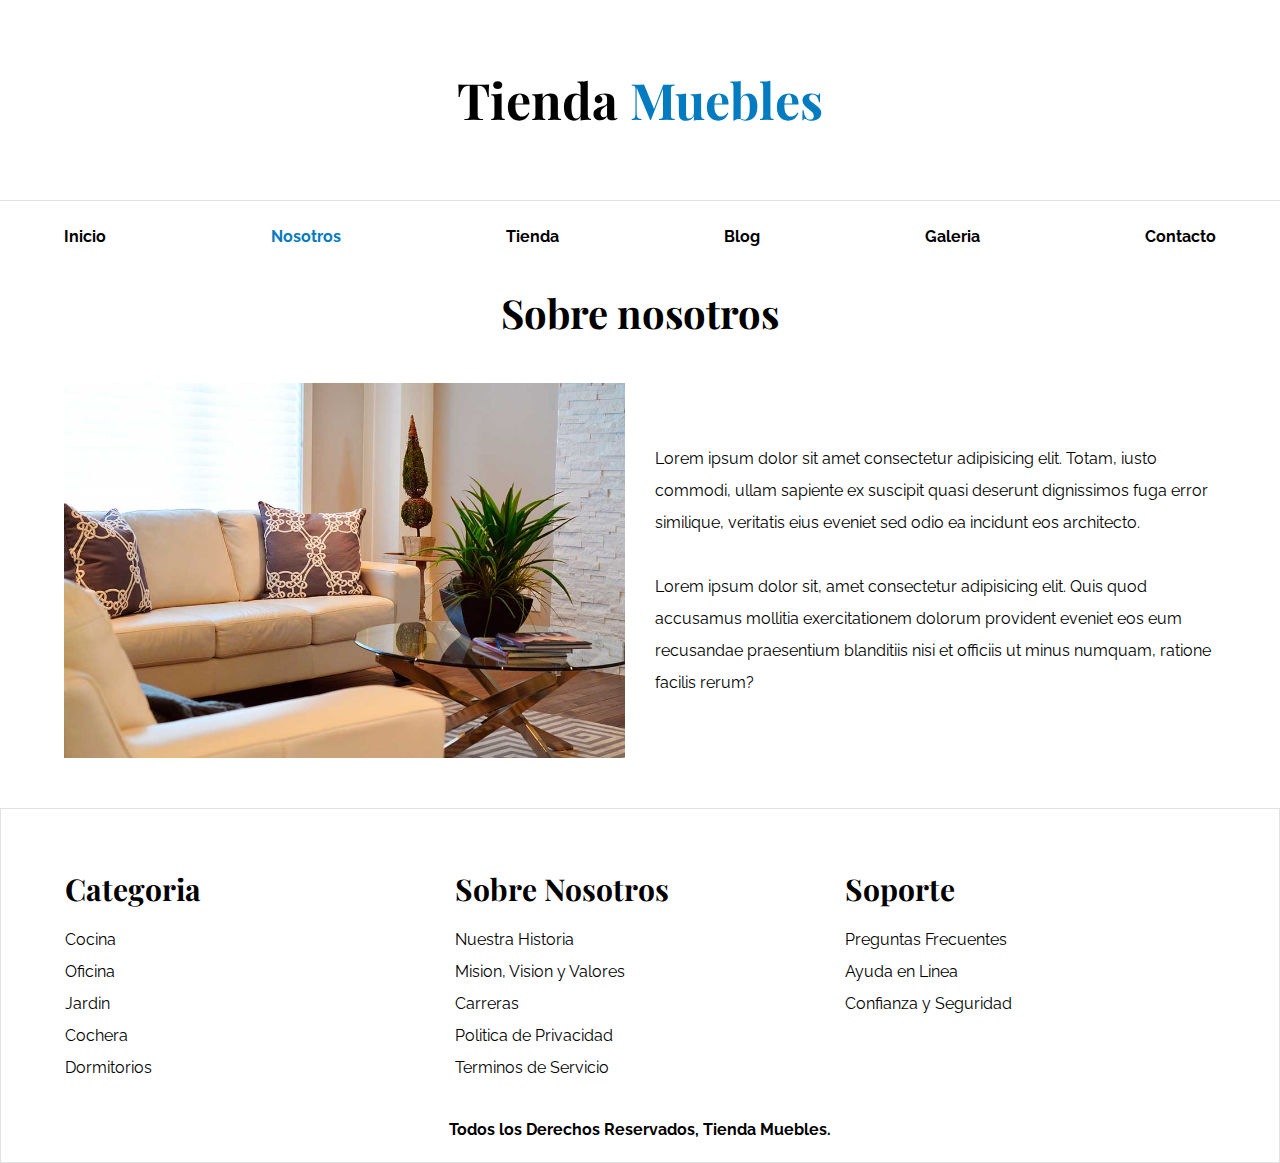
<file: nosotros.html>
<!DOCTYPE html>
<html lang="en">
<head>
    <meta charset="UTF-8">
    <meta http-equiv="X-UA-Compatible" content="IE=edge">
    <meta name="viewport" content="width=device-width, initial-scale=1.0">
    <title>E-Commerce-Nosotros</title>
    <meta name="description" content="Pagina de venta de muebles">
    <link rel="stylesheet" href="/css/normalize.css">
    <link rel="preconnect" href="https://fonts.googleapis.com">
    <link rel="preconnect" href="https://fonts.gstatic.com" crossorigin>
    <link href="https://fonts.googleapis.com/css2?family=Playfair+Display:wght@700&family=Raleway:wght@400;700;900&display=swap" rel="stylesheet">
    <link rel="stylesheet" href="/css/normalize.css">
    <link rel="stylesheet" href="css/app.css">
</head>
<body>

    <header class="header">
        <h1 class="header-title">Tienda <span>Muebles</span> </h1>
    </header>
    
    <div class="bg-nav">
        <nav class="navegation container">
            <a href="index.html">Inicio</a>
            <a class="navegation--active" href="nosotros.html">Nosotros</a>
            <a href="tienda.html">Tienda</a>
            <a href="blog.html">Blog</a>
            <a href="galeria.html">Galeria</a>
            <a href="contacto.html">Contacto</a>  
        </nav>
    </div>

    <main class="sobre-nosotros container">
        <h2 class="text-center">Sobre nosotros</h2>

        <div class="sobre-nosotros__content ">
            
            <div class="sobre-nosotros__img">
                <img src="./img/nosotros.jpg" alt="Sobre-Nosotros">
            </div>

            <div class="sobre-nosotros__text">
                <p>Lorem ipsum dolor sit amet consectetur adipisicing elit. Totam, iusto commodi, ullam sapiente ex suscipit quasi deserunt dignissimos fuga error similique, veritatis eius eveniet sed odio ea incidunt eos architecto.</p>

                <p>Lorem ipsum dolor sit, amet consectetur adipisicing elit. Quis quod accusamus mollitia exercitationem dolorum provident eveniet eos eum recusandae praesentium blanditiis nisi et officiis ut minus numquam, ratione facilis rerum?</p>
            </div>
        </div>
    </main>


    <footer class="footer">

        <div class="footer-container container">

            <div class="footer-content">
                <h3>Categoria</h3>

                <nav class="footer-nav">
                    <a href="#">Cocina</a>
                    <a href="#">Oficina</a>
                    <a href="#">Jardin</a>
                    <a href="#">Cochera</a>
                    <a href="#">Dormitorios</a>
                </nav>

            </div>

            <div class="footer-content">
                <h3>Sobre Nosotros</h3>

                <nav class="footer-nav">
                    <a href="#">Nuestra Historia</a>
                    <a href="#">Mision, Vision y Valores</a>
                    <a href="#">Carreras</a>
                    <a href="#">Politica de Privacidad</a>
                    <a href="#">Terminos de Servicio</a>
                </nav>

            </div>

            <div class="footer-content">
                <h3>Soporte</h3>

                <nav class="footer-nav">
                    <a href="#">Preguntas Frecuentes</a>
                    <a href="#">Ayuda en Linea</a>
                    <a href="#">Confianza y Seguridad</a>
                </nav>

            </div>

        </div>

        <p class="copyright">Todos los Derechos Reservados, Tienda Muebles.</p>
    </footer>

</body>
</html>
</file>
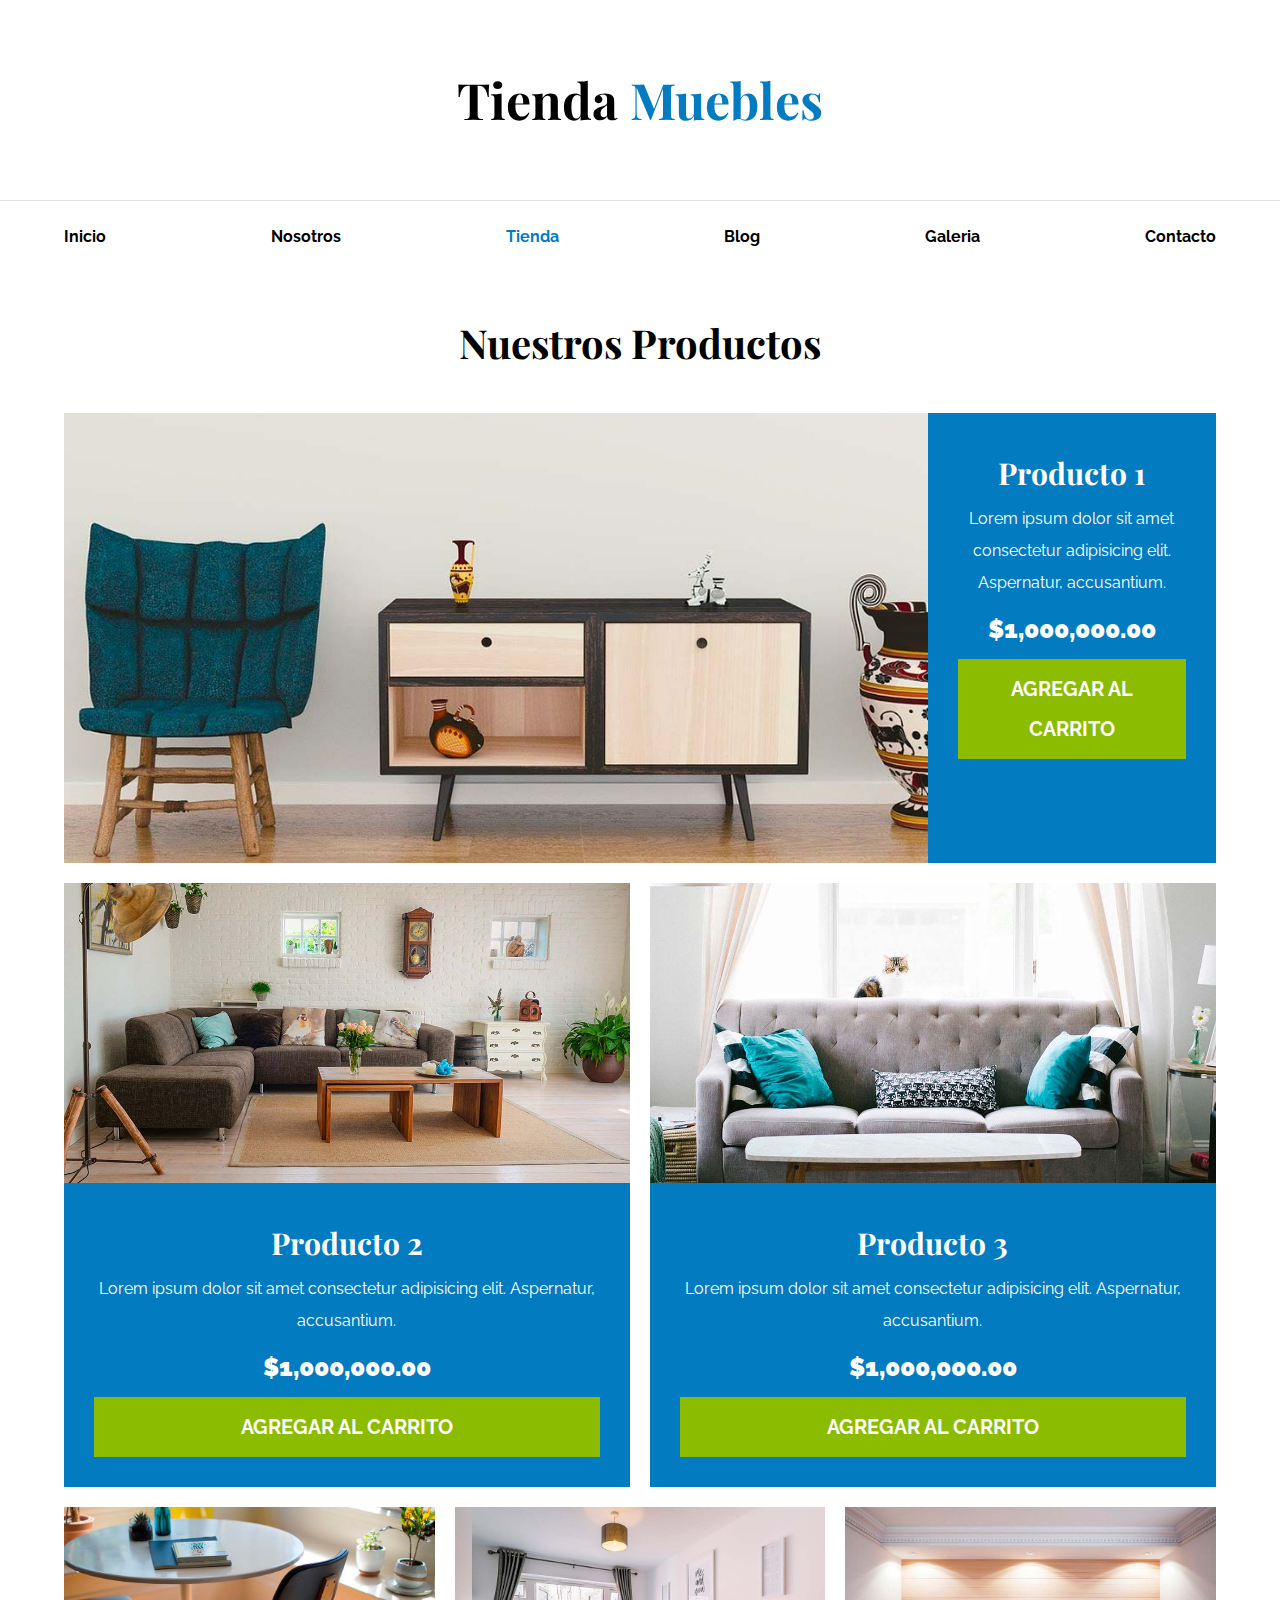
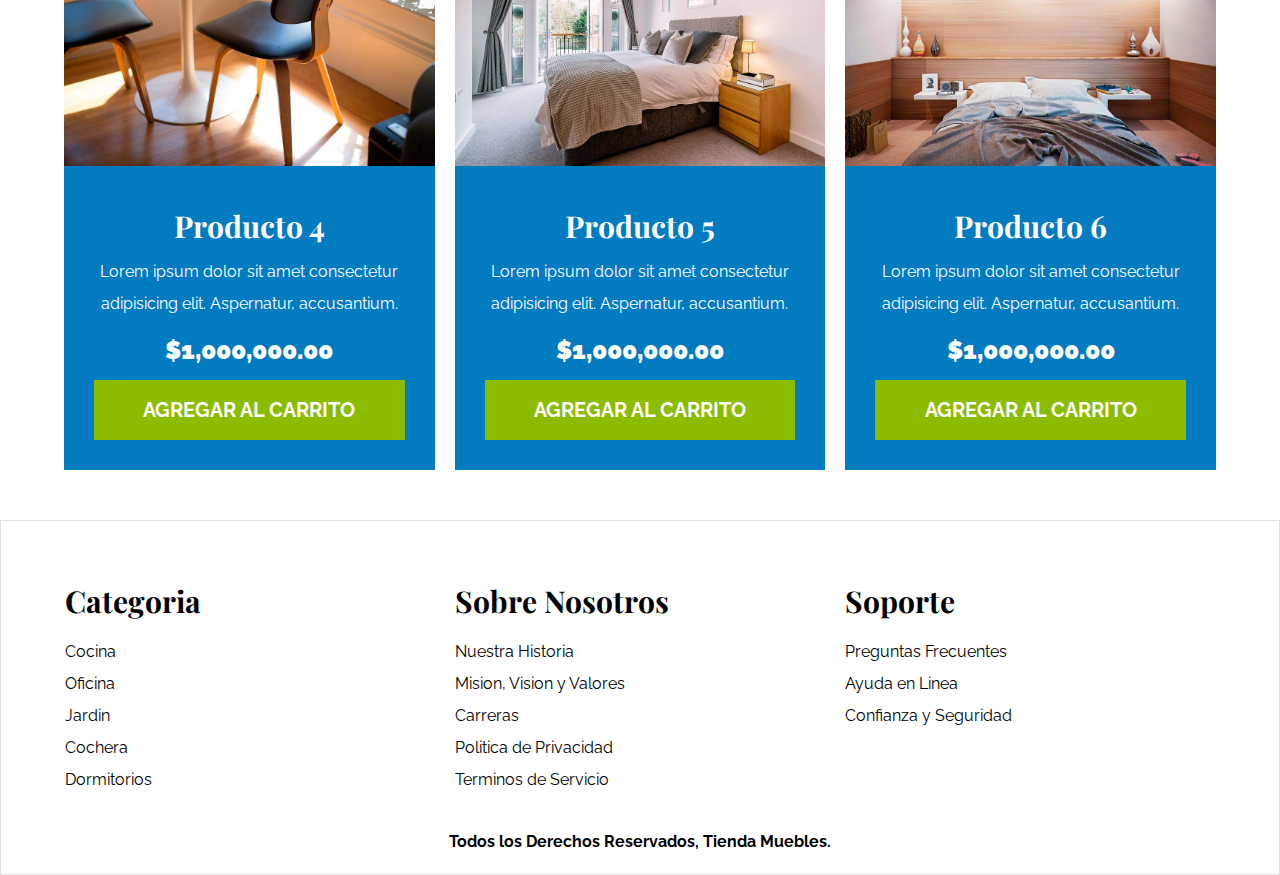
<file: tienda.html>
<!DOCTYPE html>
<html lang="en">
<head>
    <meta charset="UTF-8">
    <meta http-equiv="X-UA-Compatible" content="IE=edge">
    <meta name="viewport" content="width=device-width, initial-scale=1.0">
    <title>E-Commerce-Tienda</title>
    <meta name="description" content="Pagina de venta de muebles">
    <link rel="stylesheet" href="/css/normalize.css">
    <link rel="preconnect" href="https://fonts.googleapis.com">
    <link rel="preconnect" href="https://fonts.gstatic.com" crossorigin>
    <link href="https://fonts.googleapis.com/css2?family=Playfair+Display:wght@700&family=Raleway:wght@400;700;900&display=swap" rel="stylesheet">
    <link rel="stylesheet" href="/css/normalize.css">
    <link rel="stylesheet" href="css/app.css">
</head>
<body>

    <header class="header">
        <h1 class="header-title">Tienda <span>Muebles</span> </h1>
    </header>
    
    <div class="bg-nav">
        <nav class="navegation container">
            <a  href="index.html">Inicio</a>
            <a href="nosotros.html">Nosotros</a>
            <a class="navegation--active" href="tienda.html">Tienda</a>
            <a href="blog.html">Blog</a>
            <a href="galeria.html">Galeria</a>
            <a href="contacto.html">Contacto</a>  
        </nav>
    </div>

    <main class="main container">

        <h2 class="text-center">Nuestros Productos</h2>

        <div class="productos-container">

            <div class="producto">
                <div class="producto-img">
                    <img src="/img/producto1.jpg" alt="imagen-producto">
                </div>
                <div class="producto-content">
                    <h3>Producto 1</h3>

                    <p>Lorem ipsum dolor sit amet consectetur adipisicing elit. Aspernatur, accusantium.</p>
                    <p class="producto-precio">$1,000,000.00</p>
                    <a class="btn" href="#">Agregar al Carrito</a>
                </div>
            </div><!--Producto-->

            <div class="producto">
                <div class="producto-img">
                    <img src="/img/producto2.jpg" alt="imagen-producto">
                </div>
                <div class="producto-content">
                    <h3>Producto 2</h3>

                    <p>Lorem ipsum dolor sit amet consectetur adipisicing elit. Aspernatur, accusantium.</p>
                    <p class="producto-precio">$1,000,000.00</p>
                    <a class="btn" href="#">Agregar al Carrito</a>
                </div>
            </div><!--Producto-->

            <div class="producto">
                <div class="producto-img">
                    <img src="/img/producto3.jpg" alt="imagen-producto">
                </div>
                <div class="producto-content">
                    <h3>Producto 3</h3>

                    <p>Lorem ipsum dolor sit amet consectetur adipisicing elit. Aspernatur, accusantium.</p>
                    <p class="producto-precio">$1,000,000.00</p>
                    <a class="btn" href="#">Agregar al Carrito</a>
                </div>
            </div><!--Producto-->

            <div class="producto">
                <div class="producto-img">
                    <img src="/img/producto4.jpg" alt="imagen-producto">
                </div>
                <div class="producto-content">
                    <h3>Producto 4</h3>

                    <p>Lorem ipsum dolor sit amet consectetur adipisicing elit. Aspernatur, accusantium.</p>
                    <p class="producto-precio">$1,000,000.00</p>
                    <a class="btn" href="#">Agregar al Carrito</a>
                </div>
            </div><!--Producto-->

            <div class="producto">
                <div class="producto-img">
                    <img src="/img/producto5.jpg" alt="imagen-producto">
                </div>
                <div class="producto-content">
                    <h3>Producto 5</h3>

                    <p>Lorem ipsum dolor sit amet consectetur adipisicing elit. Aspernatur, accusantium.</p>
                    <p class="producto-precio">$1,000,000.00</p>
                    <a class="btn" href="#">Agregar al Carrito</a>
                </div>
            </div><!--Producto-->

            <div class="producto">
                <div class="producto-img">
                    <img src="/img/producto6.jpg" alt="imagen-producto">
                </div>
                <div class="producto-content">
                    <h3>Producto 6</h3>

                    <p>Lorem ipsum dolor sit amet consectetur adipisicing elit. Aspernatur, accusantium.</p>
                    <p class="producto-precio">$1,000,000.00</p>
                    <a class="btn" href="#">Agregar al Carrito</a>
                </div>
            </div><!--Producto-->

        </div><!--Contenedor de los productos-->

    </main>


    <footer class="footer">

        <div class="footer-container container">

            <div class="footer-content">
                <h3>Categoria</h3>

                <nav class="footer-nav">
                    <a href="#">Cocina</a>
                    <a href="#">Oficina</a>
                    <a href="#">Jardin</a>
                    <a href="#">Cochera</a>
                    <a href="#">Dormitorios</a>
                </nav>

            </div>

            <div class="footer-content">
                <h3>Sobre Nosotros</h3>

                <nav class="footer-nav">
                    <a href="#">Nuestra Historia</a>
                    <a href="#">Mision, Vision y Valores</a>
                    <a href="#">Carreras</a>
                    <a href="#">Politica de Privacidad</a>
                    <a href="#">Terminos de Servicio</a>
                </nav>

            </div>

            <div class="footer-content">
                <h3>Soporte</h3>

                <nav class="footer-nav">
                    <a href="#">Preguntas Frecuentes</a>
                    <a href="#">Ayuda en Linea</a>
                    <a href="#">Confianza y Seguridad</a>
                </nav>

            </div>

        </div>

        <p class="copyright">Todos los Derechos Reservados, Tienda Muebles.</p>
    </footer>

</body>
</html>
</file>
<file: css/app.css>
:root{
    --primary: #037bc0;
    --blue2: #005485;
    --black: #000000;
    --white: #ffffff;
    --grey: #e1e1e1;
    --green: #8cbc00;
    --green2: #6bab00;
    --fontHeading: 'Playfair Display', serif;
    --principalFont: 'Raleway', sans-serif;
}

html{
    font-size: 62.5%;
    box-sizing: border-box;
}

*,
*:before,
*:after{
    box-sizing: inherit;
}

body{
    font-size: 1.6rem;
    font-family: var(--principalFont);
    line-height: 2;
}

/*Globales*/

h1,
h2,
h3{
    font-family: var(--fontHeading);
    margin: 0 0 3rem;
}
h1{
    font-size: 4rem;
}
@media (min-width: 768px) {
    h1 {
        font-size: 5rem;
    }
}

h2{
    font-size: 3.2rem;
}
@media (min-width: 768px) {
    h2{
        font-size: 4rem;
    } 
}
h3{
    font-size: 2.4rem;
}

@media (min-width: 768px) {
    h3{
        font-size: 3rem;
    }
}

img{
    max-width: 100%;
    display: block;
}
a{
    text-decoration: none;
    color: var(--black);
}

.container{
    width: 90%;
    max-width: 120rem;
    margin: 0 auto;
}
.btn{
    background-color: var(--green);
    color: var(--white);
    display: block;
    width: 100%;
    padding: 1rem;
    font-size: 2rem; 
    text-align: center;
    font-weight: 700;
    text-transform: uppercase;
    transition: background-color .3s ease-in-out;
    border: none;
    cursor: pointer;
}
@media (min-width: 768px) {
    .btn {
        width: auto;
    }   
}

.btn:hover{
    background-color: var(--green2);
}

.navegation--active{
    color: var(--primary);
}
/*Utilidades*/
.text-center{
    text-align: center;
}

@media (min-width: 768px) {
    .max-width-30{
        max-width: 30%;
    }
}

/*INDEX*/

/*Header y navegacion*/
.header-title{
    text-align: center;
    margin: 5rem 0;
}

.header-title span{
    color: var(--primary);
}

.bg-nav{
    border-top: 1px solid var(--grey);
    padding: 2rem 0 ;
}

.navegation{
    display: flex;
    flex-direction: column;
    align-items: center;
    
}

@media (min-width: 768px) {
    .navegation {
        flex-direction: row;
        justify-content: space-between;
    }
}

.navegation a{
    font-weight: 700;
}
.navegation a:hover{
    color: var(--primary);
}

/*Hero*/
.hero{
    background: url(../img/principal.jpg) no-repeat center center;
    background-size: cover;
    height: 25rem;
}
@media (min-width: 768px) {
    .hero {
        height: 50rem;
    }
}

/*categoria*/

.categoria{
    padding: 3rem 0;
}


@media (min-width: 768px) {
    .categoria-contenido{
        display: grid;
        grid-template-columns: repeat(3, 1fr);
        gap: 2rem;
    }
}

.img-categoria {
    margin-bottom: 2rem;
}
@media (min-width: 768px) {
    .img-categoria {
        margin-bottom: 0;
    }
}

.img-categoria img {
    width: 100%;
}

.categoria-contenido a{
    display: inline-block;
    width: 100%;
    text-align: center;
    padding: 2rem 0;
    font-size: 2rem;
    transition: all .3s ease-in-out;
}

.categoria-contenido a:hover{
    background-color: var(--primary);
    color: var(--white);
    border-bottom-right-radius: 1rem;
    border-bottom-left-radius: 1rem;
}

/*Nosotros*/

.nosotros{
    background-image: linear-gradient( to bottom, transparent 50%,var(--primary) 50%, var(--primary) 100% ), url('../img/nosotros.jpg');
    background-repeat: no-repeat;
    background-position: top left;
    background-size: 100%, 90rem;
}


@media (min-width: 768px) {
    .nosotros{
        background-image: linear-gradient( to right, transparent 50%,var(--primary) 50%, var(--primary) 100% ), url('../img/nosotros.jpg');
        padding: 10rem 0;
        background-position: left center;
        background-size: 100%, 140rem;

    }
}

.nosotros__content{
    display: grid;
    grid-template-rows: repeat(2, 1fr);
}


@media (min-width: 768px ) {
    .nosotros__content {
        grid-template-columns: repeat(2, 1fr);
        grid-template-rows: unset;
        column-gap: 5rem;
    }
}

.nosotros__text{
    grid-row: 2/3;
    color: var(--white);
    padding: 5rem;
}

@media (min-width: 768px) {
    .nosotros__text{
        grid-column: 2/3;
        padding: 0;
    }
}

/*Productos*/
.main{
    padding-top: 3rem;
}

@media (min-width: 768px) {
    .productos-container{
        display: grid;
        grid-template-columns: repeat(6, 1fr);
        gap: 2rem;    
    }

    .producto:nth-child(1){
        display: grid;
        grid-template-columns: 3fr 1fr;
        grid-column: 1/7;
    }
    
    .producto:nth-child(1) img{
        height: 45rem;
        width: 100%;
        object-fit: cover;
    }
    
    .producto:nth-child(2){
        grid-column: 1/4;
    }
    .producto:nth-child(3){
        grid-column: 4/7;
    }
    .producto:nth-child(2) img,
    .producto:nth-child(3) img{
        height: 30rem;
        width: 100%;
        object-fit: cover;
    }
    
    .producto:nth-child(4){
        grid-column: 1/3;
    }
    .producto:nth-child(5){
        grid-column: 3/5;
    }
    .producto:nth-child(6){
        grid-column: 5/7;
    }

}


.producto{
    background-color: var(--primary);
    margin-bottom: 2rem;
}

@media (min-width: 768px) {
    .producto {
        margin: 0;
    }
}

.producto:last-of-type {
    margin-bottom: 0;
}

.producto-content{
    text-align: center;
    color: var(--white);
    padding: 3rem;
}

.producto-content h3{
    margin: 0;
}
.producto-content p{
    margin: 0 0 .5rem;
}
.producto-precio{
    font-size: 2.5rem;
    font-weight: 900;
}



/*footer*/
.footer{
    padding-top: 5rem;
    margin-top: 5rem;
    border: 1px var(--grey) solid;
}

.copyright{
    margin-top: 3rem;
    text-align: center;
    font-weight: 700;
}

.footer-content h3{
    margin: 0 0 .5rem;
    text-align: center;
}

.footer-nav a{
    display: block;
    text-align: center;
}

.footer-content {
    margin-bottom: 2rem;
}

@media (min-width: 768px) {
    .footer-container {
        display: grid;
        grid-template-columns: repeat(3, 1fr);
        gap: 2rem;
    }

    .footer-content h3 {
        text-align: left;
    }

    .footer-nav a {
        text-align: left;
    }

    .footer-content {
        margin-bottom: 0;
    }
}



/*SOBRE NOSOTROS*/

.sobre-nosotros__content{
    display: grid;
    grid-template-columns: 1fr 2fr;
    grid-template-columns: repeat(auto-fit, minmax( 30rem, 1fr ));
    gap: 3rem;
}

.sobre-nosotros__text{
    display: flex;
    flex-direction: column;
    justify-content: center;
    padding: 3rem;
}

@media (min-width: 768px) {
    .sobre-nosotros__text {
        padding: 0;
    }
}


/*Blog*/

@media (min-width: 768px) {
    .blog-container{
        display: grid;
        grid-template-columns: 2fr 1fr;
        gap: 4rem;
    }
}


.blog-entrada{
    border-bottom: 2px var(--grey) solid;
    padding-bottom: 4rem;
    margin-bottom: 2rem;
}
.blog-entrada h2 {
    text-align: center;
}

@media (min-width: 768px) {
    .blog-entrada h2 {
        text-align: left;
    }
}
.blog-entrada:last-child{
    border: none;
    padding-bottom: 0;
    margin-bottom: 0;
}


@media (min-width: 768px) {
    .blog-datos{
        display: flex;
        justify-content: space-between;
    }
}

.blog-datos p{
    font-weight: 700;
}
.blog-datos span{
    color: var(--primary);
}

.blog-aside {
    margin-top: 2rem;
}

@media (min-width: 768px) {
    .blog-aside {
        margin-top: 0;
    }
}
/*Entrada blog*/
.entrada-blog__content{
    width: 60rem;
    margin: 0 auto;
}

/*Galeria*/
.galeria {
    display: grid;
    grid-template-columns: repeat(2, 1fr);
    gap: 2rem;
}

@media (min-width: 768px) {
    .galeria {
        grid-template-columns: repeat(3, 1fr);
    }
}

.galeria img{
    height: 40rem;
    width: 40rem;
    object-fit: cover;
    cursor: pointer;
}
/*Overlay*/
.overlay {
    position: fixed;
    top: 0;
    bottom: 0;
    left: 0;
    right: 0;
    width: 100%;
    height: 100%;
    display: flex;
    flex-direction: column;
    align-items: center;
    justify-content: center;
    background-color: rgb( 0 0 0 / 70%);
}

.overlay img {
    max-width: 100%;
    width: 70rem;
    border-radius: 1rem;
}

.btn-cerrar {
    cursor: pointer;
    display: grid;
    place-content: center;
    width: 5rem;
    height: 5rem;
    color: var(--white);
    margin-top: 3rem;
    font-size: 2.2rem;
    font-weight: 700;
    background-color: var(--blue2);
    border-radius: 50%;

}

.detenerScroll {
    overflow: hidden;
}

/*Formulario*/
.formulario{
    max-width: 60rem;
    margin: 0 auto;
}

.formulario fieldset{
    border: 1px solid var(--black);
    margin-bottom: 2rem;
    
}

.formulario legend{
    background-color: var(--blue2);
    width: 100%;
    text-align: center;
    font-weight: 900;
    color: var(--white);
    text-transform: uppercase;
    padding: 1rem;
    margin-bottom: 2rem;
}

.campo {
    display: flex;
    margin-bottom: 2rem;
    
}

.campo label {
    flex-basis: 10rem;
}

.campo input:not( [ type="radio" ] ),
.campo textarea,
.campo select {
    flex: 1;
    border: 1px solid var(--grey);
    padding: 1rem;
}

.campo textarea {
    height: 40rem;
}
</file>
